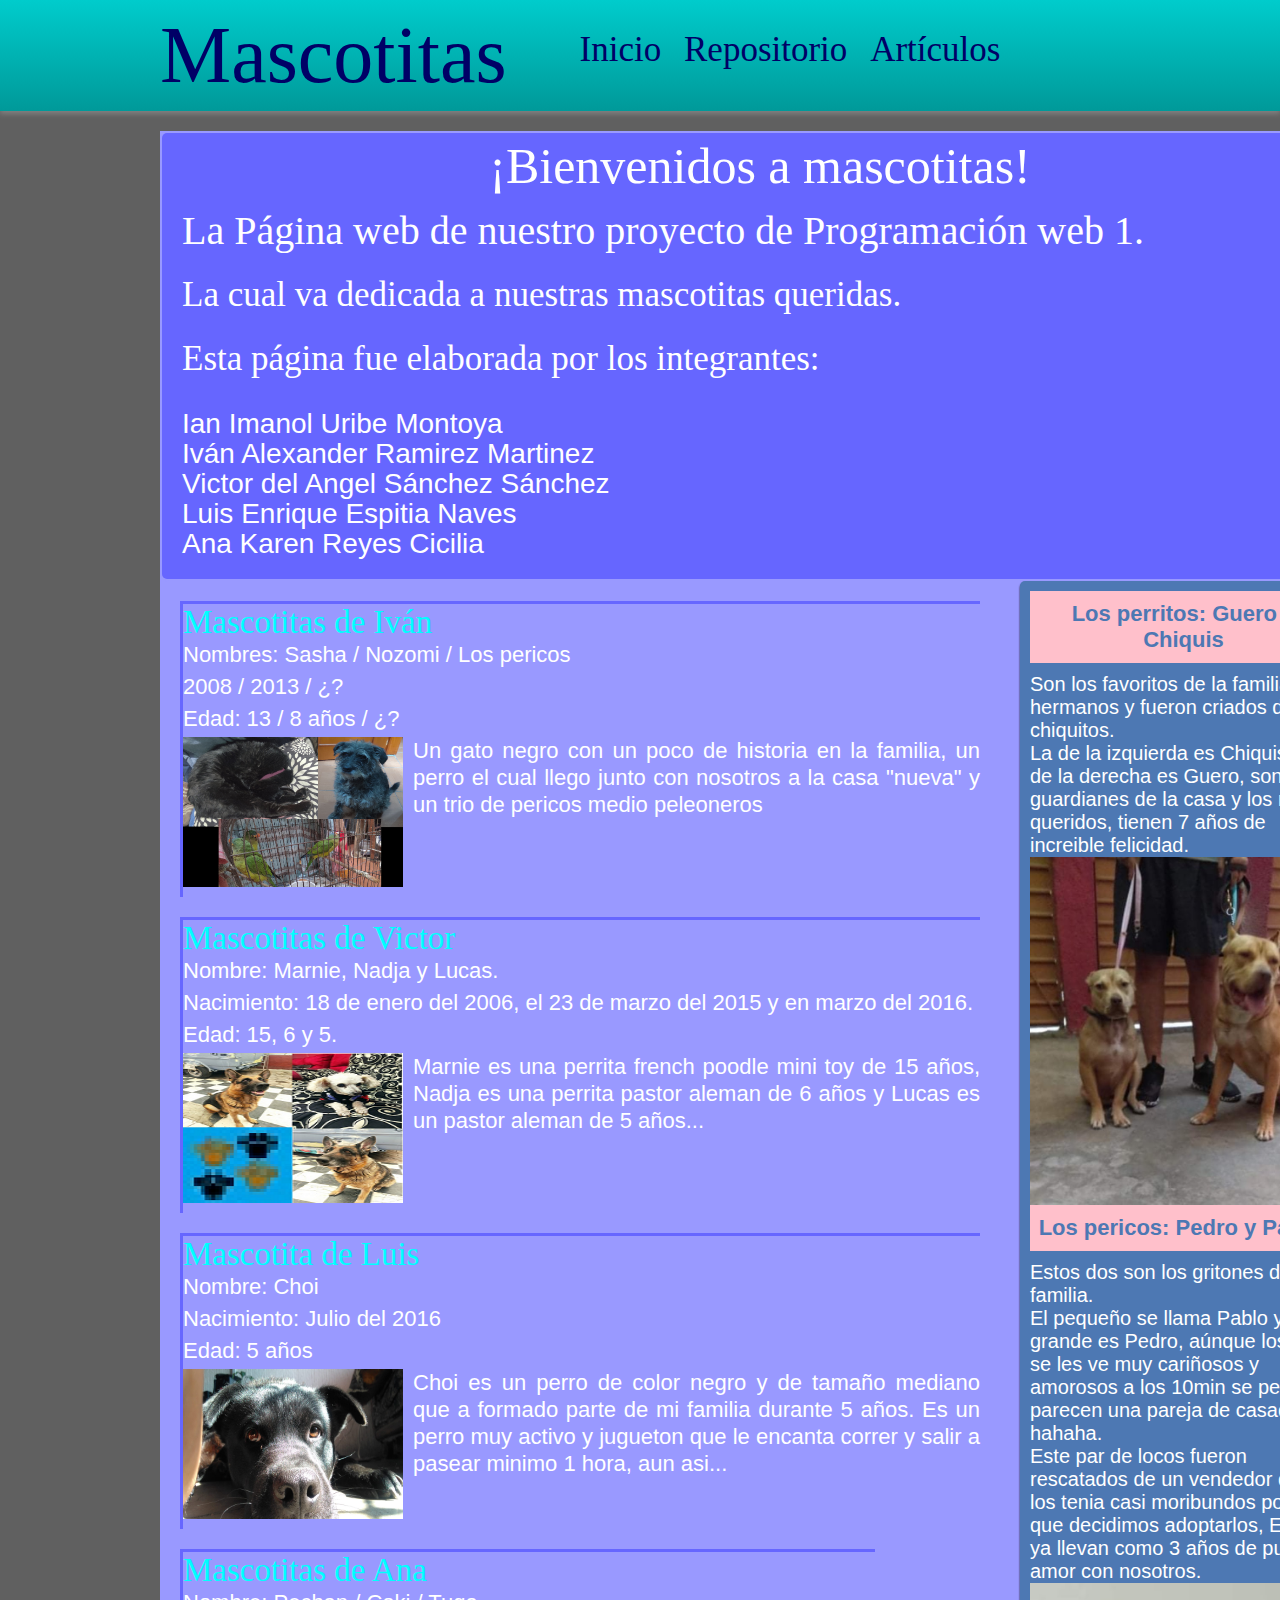
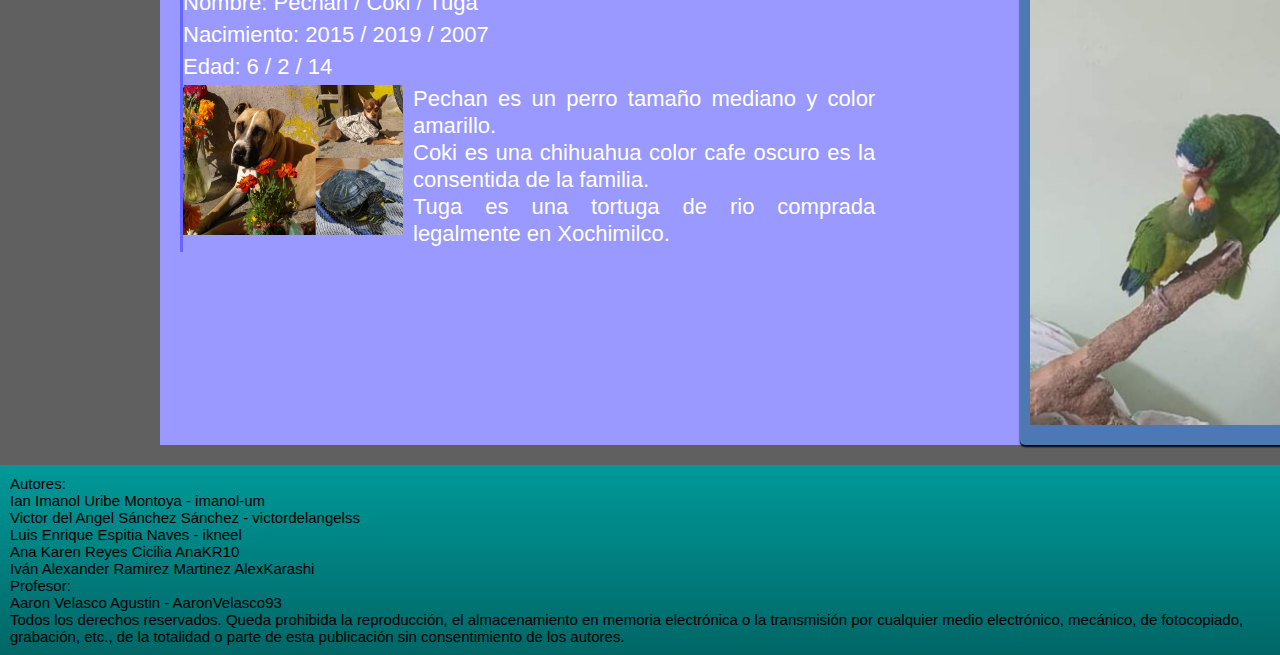
<file: index.html>
<!DOCTYPE html>
<html lang="en">

<head>
    <meta charset="UTF-8">
    <meta http-equiv="X-UA-Compatible" content="IE=edge">
    <meta name="viewport" content="width=device-width, initial-scale=1.0">
    <meta name="author" content="Ikneel">
    <link rel="stylesheet" href="css/estilos.css">
    <link rel="shortcut icon" href="media/icon/Guellita Rosa.jpg">
    <title>Mascotitas</title>
</head>

<body>
    <!-- Inicio de la seccion general -->

    <header>
        <div id="subheader">
            <div id="logotipo">
                <p><a href="index.html">Mascotitas</a></p>
            </div>
            <nav>
                <ul>
                    <li><a href="index.html">Inicio</a></li>
                    <li><a href="https://github.com/imanol-um/Proyecto_Programacion_Web_1">Repositorio</a></li>
                    <li><a href="index.html">Artículos</a></li>
                </ul>

            </nav>
        </div>
    </header>

    <!-- Fin de la seccion general -->

    <section id="wrap">
        <section id="main">
            <section id="bienvenidos">
                <article>
                    <h1>¡Bienvenidos a mascotitas!</h1>
                    <br>
                    <h2>La Página web de nuestro proyecto de Programación web 1.</h2>
                    <br>
                    <h3>La cual va dedicada a nuestras mascotitas queridas.</h3>
                    <br>
                    <h3>Esta página fue elaborada por los integrantes:</h3>
                    <br>
                    <p>
                    <ul>
                        <li>Ian Imanol Uribe Montoya</li>

                        <li>Iván Alexander Ramirez Martinez</li>

                        <li>Victor del Angel Sánchez Sánchez</li>

                        <li>Luis Enrique Espitia Naves</li>

                        <li>Ana Karen Reyes Cicilia</li>
                    </ul>
                    </p>
                </article>
            </section>

            <section id="contenido">
                <article>
                    <hgroup>
                        <a href="+cotas.html">
                            <h2 class="titulo">Mascotitas de Iván</h2>
                        </a>
                    </hgroup>
                    <p class="fecha">Nombres: Sasha / Nozomi / Los pericos</p>
                    <p class="fecha">2008 / 2013 / ¿?</p>
                    <p class="fecha">Edad: 13 / 8 años / ¿?</p>
                    <a href="+cotas.html"><img class="thumb" src="media/Imag/colage.png"
                            alt="gatu, perru, perricus"></a>
                    <p class="simple">Un gato negro con un poco de historia en la familia, un perro el cual llego junto
                        con nosotros a la casa "nueva"
                        y un trio de pericos medio peleoneros </p>

                </article>
                <article>
                    <hgroup>
                        <a href="mascotas.html">
                            <h2 class="titulo">Mascotitas de Victor</h2>
                        </a>
                    </hgroup>
                    <p class="fecha">Nombre: Marnie, Nadja y Lucas.</p>
                    <p class="fecha">Nacimiento: 18 de enero del 2006, el 23 de marzo del 2015 y en marzo del 2016.</p>
                    <p class="fecha">Edad: 15, 6 y 5.</p>
                    <a href=""><img class="thumb" src="media/Imag/mascotas de victor.png"
                            alt="descripcion de imagen"></a>
                    <p class="simple">Marnie es una perrita french poodle mini toy de 15 años, Nadja es una perrita
                        pastor aleman de 6 años y Lucas es un pastor aleman de 5 años...
                    </p>

                </article>
                <article>
                    <hgroup>
                        <a href="Choi.html">
                            <h2 class="titulo">Mascotita de Luis</h2>
                        </a>
                    </hgroup>
                    <p class="fecha">Nombre: Choi</p>
                    <p class="fecha">Nacimiento: Julio del 2016</p>
                    <p class="fecha">Edad: 5 años</p>
                    <a href="Choi.html"><img class="thumb" src="media/Imag/Choi2.jpg" alt="descripcion de imagen"></a>
                    <p class="simple">Choi es un perro de color negro y de tamaño mediano que a formado parte de mi
                        familia durante
                        5 años. Es un perro muy activo y jugueton que le encanta correr y salir a pasear minimo 1 hora,
                        aun asi...</p>

                </article>
                <article>
                    <hgroup>
                        <a href="MascorasAna.html">
                            <h2 class="titulo">Mascotitas de Ana</h2>
                        </a>
                    </hgroup>
                    <p class="fecha">Nombre: Pechan / Coki / Tuga</p>
                    <p class="fecha">Nacimiento: 2015 / 2019 / 2007 </p>
                    <p class="fecha">Edad: 6 / 2 / 14 </p>
                    <a href=""><img class="thumb" src="media/Imag/MascotasAna.jpeg" alt="Pechan, Coki y Tuga"></a>
                    <p class="simple">Pechan es un perro tamaño mediano y color amarillo.<br>
                        Coki es una chihuahua color cafe oscuro es la consentida de la familia.<br>
                        Tuga es una tortuga de rio comprada legalmente en Xochimilco.
                    </p>

                </article>

            </section>
            <aside>
                <section class="widget">
                    <h3>Los perritos: Guero y Chiquis</h3>
                    <p class="letra2">Son los favoritos de la familia, son hermanos y fueron criados desde chiquitos.
                        <br>
                        La de la izquierda es Chiquis y el de la derecha es Guero, son los guardianes de la casa y los mas
                        queridos,
                        tienen 7 años de increible felicidad.
                    </p>
    
                    <img src="media/Imag/Perros Ima.jpg" class="thumb" alt="Imagen de las mascotitas de Imanol">
                    <br>
                    <h3>Los pericos: Pedro y Pablo.</h3>
                    <p class="letra2">Estos dos son los gritones de la familia.
                        <br>
                        El pequeño se llama Pablo y el grande es Pedro, aúnque los dos se les ve muy cariñosos y amorosos
                        a los 10min se pelean, parecen una pareja de casados hahaha.
                        <br>
                        Este par de locos fueron rescatados de un vendedor que los tenia casi moribundos por lo que
                        decidimos adoptarlos,
                        Estos ya llevan como 3 años de puro amor con nosotros.
                    </p>
                    <img src="media/Imag/Pericos Ima1.jpg" class="thumb" alt="Imagen las mascotitas de Imanol">
    
                </section>
    
            </aside>


        </section>
    
    </section>


    <footer class="pie letra">
        <section id="redes-s">
            <h3 class="h3">Autores:</h3>
            <div class="Repositorio"> <a href="https://github.com/imanol-um">Ian Imanol Uribe Montoya - imanol-um</a></div>
            <div class="Repositorio"> <a href="https://github.com/victordelangelss">Victor del Angel Sánchez Sánchez - victordelangelss</a></div>
            <div class="Repositorio"> <a href="https://github.com/ikneel">Luis Enrique Espitia Naves - ikneel</a></div>
            <div class="Repositorio"> <a href="https://github.com/AnaKR10">Ana Karen Reyes Cicilia AnaKR10</a></div>
            <div class="Repositorio"> <a href="https://github.com/AlexKarashi">Iván Alexander Ramirez Martinez AlexKarashi</a></div>
        </section>
        <section id="profe">
            <h3 class="h3">Profesor:</h3>
            <div class="Repositorio"> <a href="https://github.com/AaronVelasco93">Aaron Velasco Agustin - AaronVelasco93</a></div>
        </section>

        <section id="derechos">
            <article>
                <hgroup>
                    <p>Todos los derechos reservados. Queda prohibida la reproducción,
                        el almacenamiento en memoria electrónica o la transmisión por cualquier medio electrónico,
                        mecánico, de fotocopiado, grabación, etc.,
                        de la totalidad o parte de esta publicación sin consentimiento de los autores.</p>
                </hgroup>
            </article>
        </section>
    </footer>

</body>

</html>
</file>
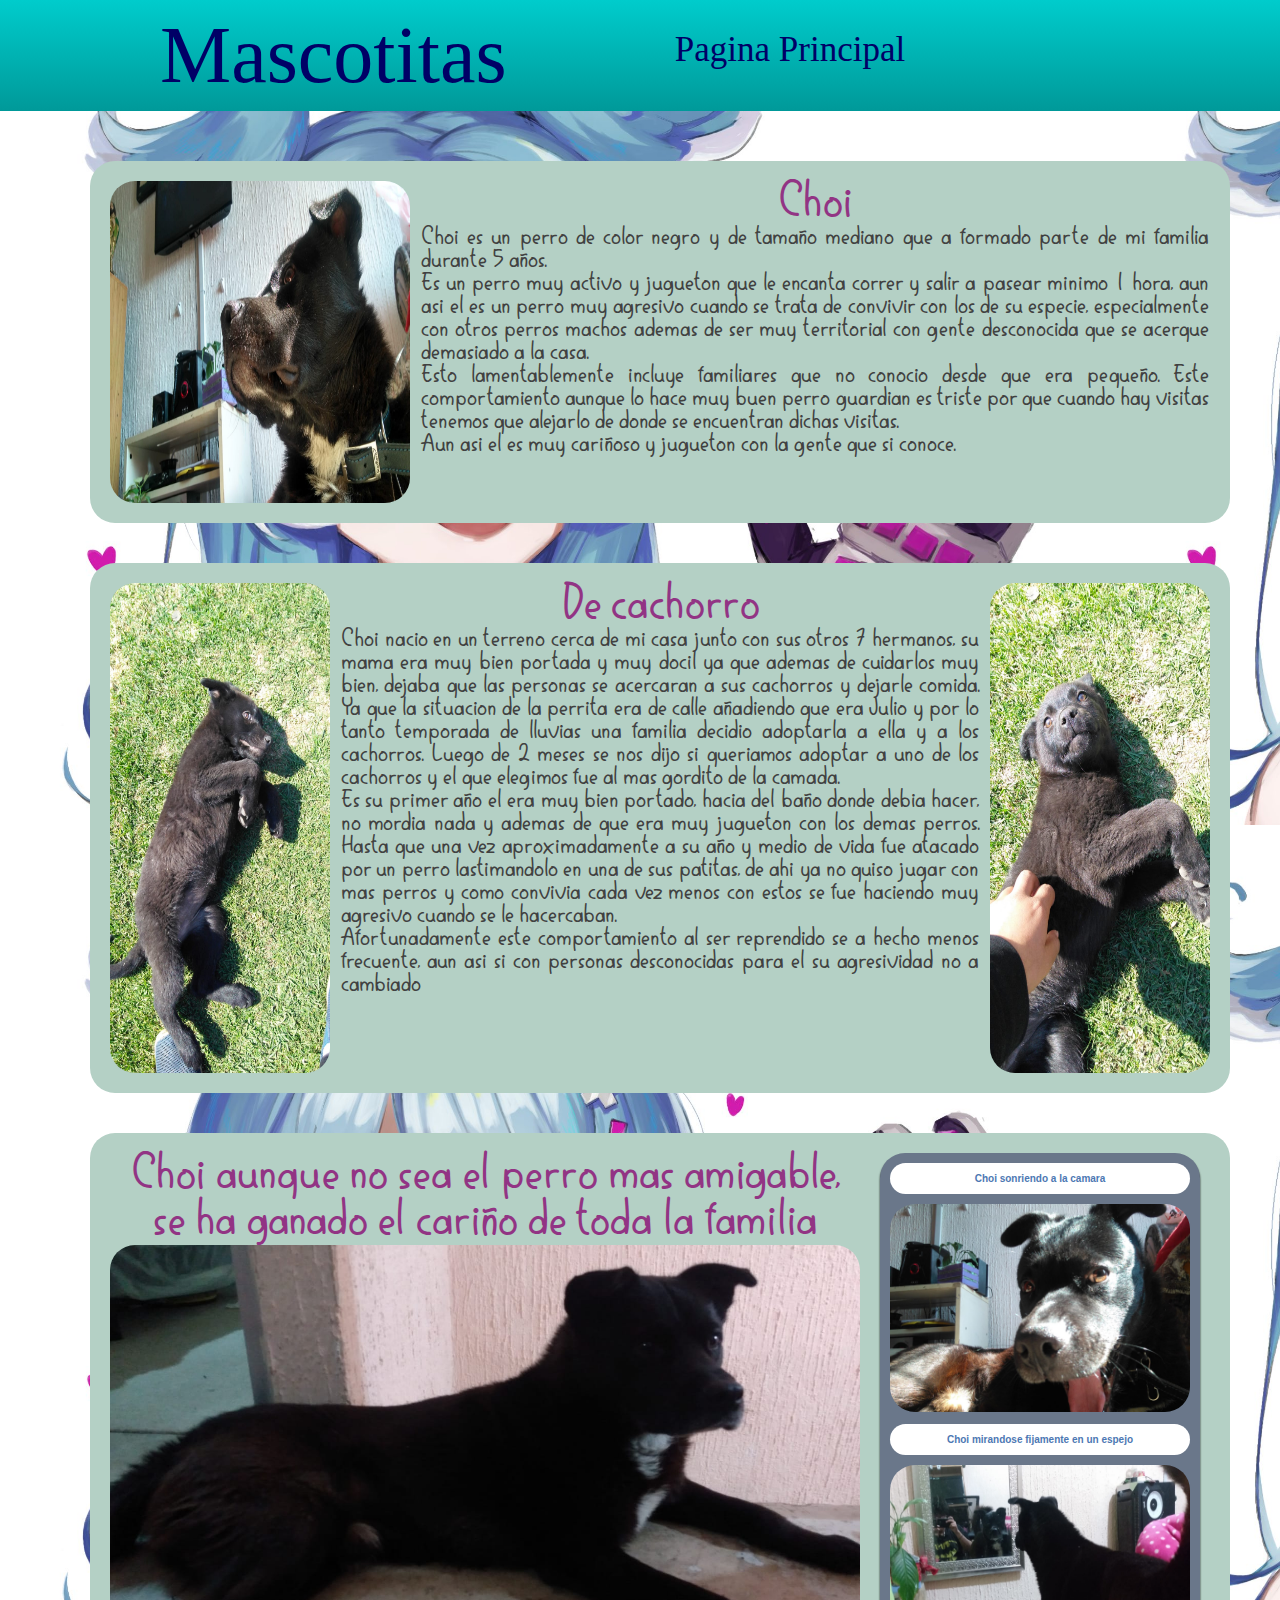
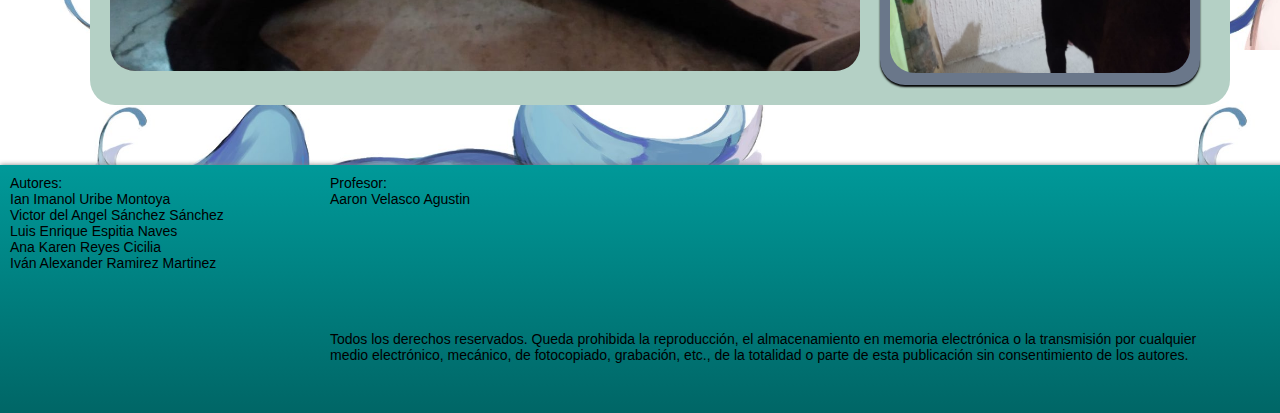
<file: Choi.html>
<!DOCTYPE html>
<html lang="en">
<head>
    <meta charset="UTF-8">
    <meta http-equiv="X-UA-Compatible" content="IE=edge">
    <meta name="viewport" content="width=device-width, initial-scale=1.0">
    <link rel="stylesheet" href="css/estiloschoi.css">
    <link rel="shortcut icon" href="media/Imag/choi7.png">
    <title>Choi</title> 
</head>
<body class="ib"> 
    <header>
        <div id="subheader">
            <div id="logotipo">
                <p><a href="index.html">Mascotitas</a></p>
            </div>
            <nav>
                <ul>
                    <li><a href="index.html">Pagina Principal</a></li>
                    
                </ul>

            </nav>
        </div>
    </header>

        <section id="sec1">
            <section id="sec2">
                <section class="sec3">
                    <article>
                        <hgroup>
                            <a href="media/Imag/Choi1.jpg"><img class="tamimg" src="media/Imag/Choi1.jpg" alt="Choi mirando a la nada"></a>
                            <h2 class="titulos">Choi</h2>
                            <div class="contenidos">
                                <p>Choi es un perro de color negro y de tamaño mediano que a formado parte de mi familia durante
                                    5 años.
                                </p>
                                <p>
                                    Es un perro muy activo y jugueton que le encanta correr y salir a pasear minimo 1 hora,
                                    aun asi el es un perro muy agresivo cuando se trata de convivir con los de su especie, especialmente con otros perros machos
                                    ademas de ser muy territorial con gente desconocida que se acerque demasiado a la casa. 
                                </p>
                                <p>Esto lamentablemente incluye familiares que no conocio desde que era pequeño. Este comportamiento aunque lo hace muy buen perro guardian es
                                    triste por que cuando hay visitas tenemos que alejarlo de donde se encuentran dichas visitas.
                                </p>
                                <p>Aun asi el es muy cariñoso y jugueton con la gente que si conoce.</p>
                            </div>
                        </hgroup>
                    </article>
                </section>
                <section class="sec3">
                    <article>
                        <hgroup>
                            <a href="media/Imag/Choi4.jpg"><img class="tamimg1" src="media/Imag/Choi4.jpg" alt="Choi cachorro"></a>
                            <a href="media/Imag/choi5.jpg"><img class="tamimg2" src="media/Imag/choi5.jpg" alt="Choi cachorro2"></a>
                            <h2 class="titulos"> De cachorro </h2>
                            <div class="contenidos">
                                <p>
                                    Choi nacio en un terreno cerca de mi casa junto con sus otros 7 hermanos, su mama era muy bien portada y muy docil ya que ademas de cuidarlos muy bien, dejaba que 
                                    las personas se acercaran a sus cachorros y dejarle comida. Ya que la situacion de la perrita era de calle añadiendo que era Julio y por lo tanto temporada de lluvias
                                    una familia decidio adoptarla a ella y a los cachorros. Luego de 2 meses se nos dijo si queriamos adoptar a uno de los cachorros y el que elegimos fue al mas gordito de la camada.   
                                </p>
                                <p>
                                    Es su primer año el era muy bien portado, hacia del baño donde debia hacer, no mordia nada y ademas de que era muy jugueton con los demas perros.
                                    Hasta que una vez aproximadamente a su año y medio de vida fue atacado por un perro lastimandolo en una de sus patitas, de ahi ya no quiso jugar con mas perros y como convivia cada vez menos
                                    con estos se fue haciendo muy agresivo cuando se le hacercaban.
                                </p>
                                <p>
                                    Afortunadamente este comportamiento al ser reprendido se a hecho menos frecuente, aun asi si con personas desconocidas para el su agresividad no a cambiado
                                </p>
                            </div>
                        </hgroup>
                    </article>
                </section>
                <section class="sec3">
                    <section class="sec4">
                        <p class="titulos">Choi aunque no sea el perro mas amigable, se ha ganado el cariño de toda la familia</p>
                        <a href="media/Imag/choi8.png"><img class="tamimg3 " src="media/Imag/choi8.png" alt="Choi de Pana"></a>
                    </section>
                    <aside>
                        <section class="widget">
                            <h3> Choi sonriendo a la camara</h3>
                            <a href="media/Imag/choi10.png"><img class="tamimg4" src="media/Imag/choi10.png" alt="Choi sonriendo"></a>
                        </section>
                        <section class="widget">
                            <h3> Choi mirandose fijamente en un espejo</h3>
                            <a href="media/Imag/choi9.png"><img class="tamimg4" src="media/Imag/choi9.png" alt="Choi alterado"></a>
                        </section>
                       
                    </aside>

                </section>
            </section>
        </section>
        <footer class="pie letra">
            <section id="redes-s">
                <h3 class="h3">Autores:</h3>
                <div class="Repositorio"> <a href="https://github.com/imanol-um">Ian Imanol Uribe Montoya</a></div>
                <div class="Repositorio"> <a href="https://github.com/victordelangelss">Victor del Angel Sánchez Sánchez</a></div>
                <div class="Repositorio"> <a href="https://github.com/ikneel">Luis Enrique Espitia Naves</a></div>
                <div class="Repositorio"> <a href="https://github.com/AnaKR10">Ana Karen Reyes Cicilia</a></div>
                <div class="Repositorio"> <a href="https://github.com/AlexKarashi">Iván Alexander Ramirez Martinez</a></div>
            </section>
            <section id="profe">
                <h3 class="h3">Profesor:</h3>
                <div class="Repositorio"> <a href="https://github.com/AaronVelasco93">Aaron Velasco Agustin</a></div>
            </section>
    
            <section id="derechos">
                <article>
                    <hgroup>
                        <p>Todos los derechos reservados. Queda prohibida la reproducción,
                            el almacenamiento en memoria electrónica o la transmisión por cualquier medio electrónico,
                            mecánico, de fotocopiado, grabación, etc.,
                            de la totalidad o parte de esta publicación sin consentimiento de los autores.</p>
                    </hgroup>
                </article>
            </section>
        </footer>


    
</body>
</html>
</file>
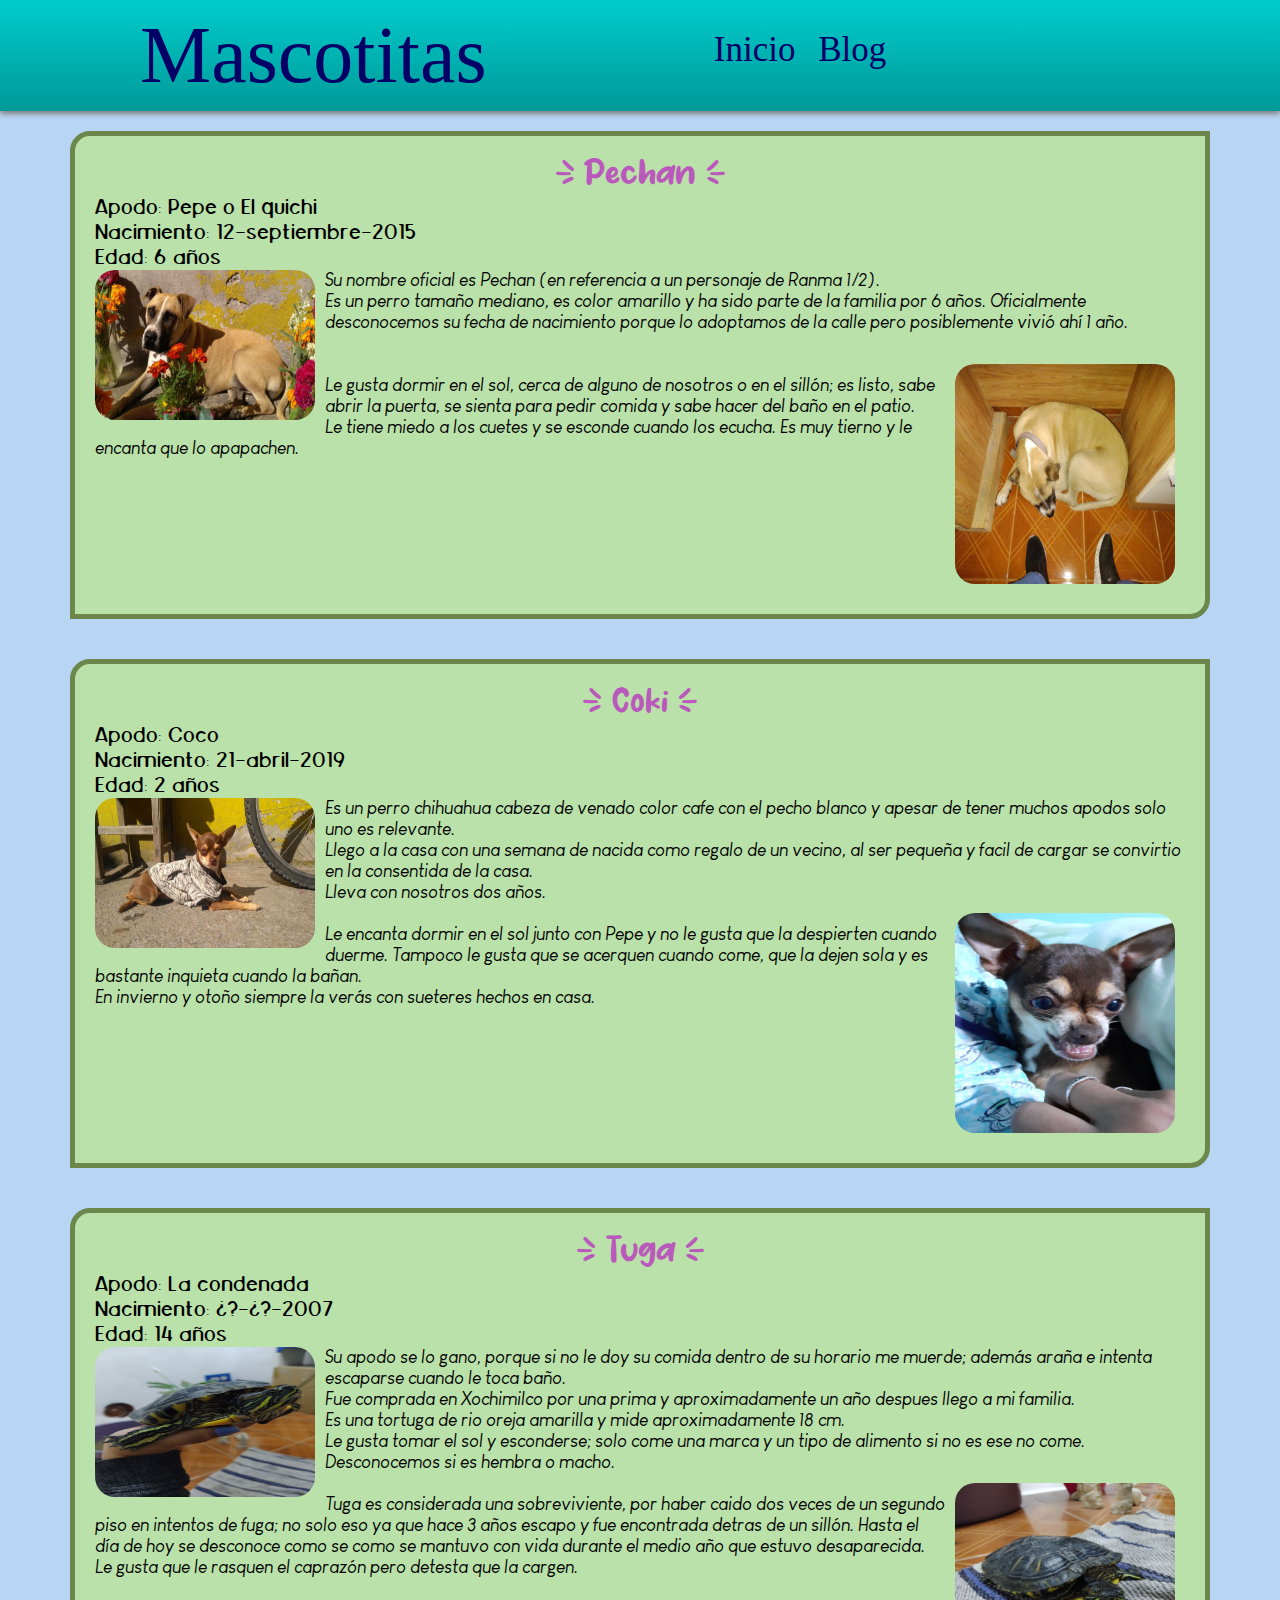
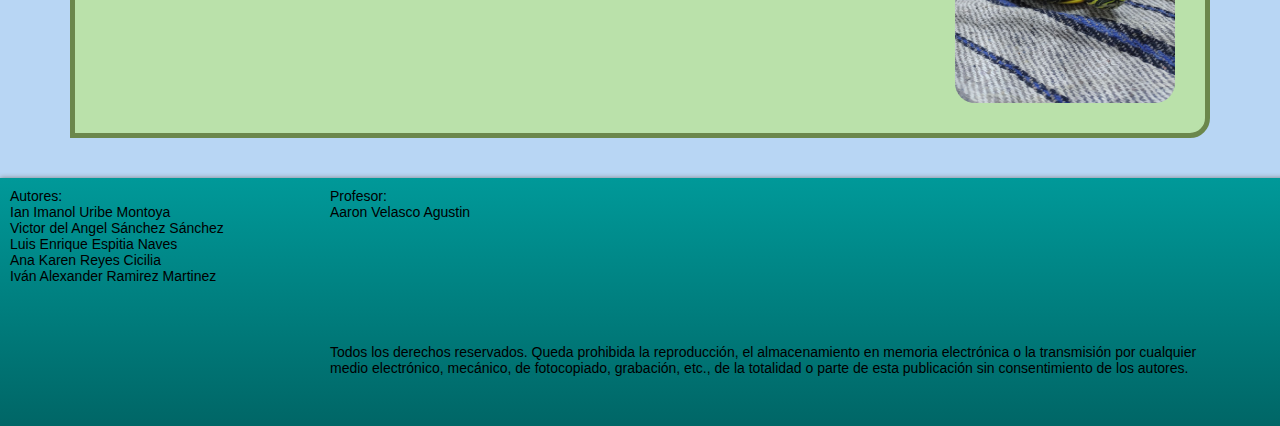
<file: MascorasAna.html>
<!DOCTYPE html>
<html lang="en">
<head>
    <meta charset="UTF-8">
    <meta http-equiv="X-UA-Compatible" content="IE=edge">
    <meta name="viewport" content="width=device-width, initial-scale=1.0">
    <link rel="stylesheet" href="css/Ana.css">
    <link rel="shortcut icon" href="media/icon/Guellita Rosa.jpg">
    <title>Pechan</title>
</head>
<body>
    <header>
        <div id="subheader">
            <div id="logotipo">
                <p><a href="index.html">Mascotitas</a></p>
            </div>
            <nav>
                <ul>
                    <li><a href="index.html">Inicio</a></li>
                    <li><a href="index.html">Blog</a></li>
                </ul>

            </nav>
        </div>
    </header>

    <section id="recuadro">
        <article>
            <hgroup>
                <h2 class="titulo"> < Pechan > </Pechan></h2></a>
            </hgroup>
            <p class="letra">Apodo: Pepe o El quichi </p> 
            <p class="letra">Nacimiento: 12-septiembre-2015 </p>
            <p class="letra">Edad: 6 años</p>
            <a href=""><img class="thumb" src="media/Imag/Pepe1.jpeg" ></a> 
            <p class="letra2">Su nombre oficial es Pechan (en referencia a un personaje de Ranma 1/2). <br>
                Es un perro tamaño mediano, es color amarillo y ha sido parte de la 
                familia por 6 años. Oficialmente desconocemos su fecha de nacimiento porque lo 
                adoptamos de la calle pero posiblemente vivió ahí 1 año. <br>
                <br>
                <img class="thumb2" src="media/Imag/Pepe3.jpeg"> 
                <br>
                Le gusta dormir en el sol, cerca de alguno de nosotros o en el sillón; es listo, sabe abrir
                la puerta, se sienta para pedir comida y sabe hacer del baño en el patio. <br> Le tiene miedo a los
                cuetes y se esconde cuando los ecucha. Es muy tierno y le encanta que lo apapachen. <br>

            </p>

        </article>

        <article>
            <hgroup>
                <h2 class="titulo"> < Coki >  </h2></a>
            </hgroup>
            <p class="letra">Apodo: Coco </p> 
            <p class="letra">Nacimiento: 21-abril-2019 </p>
            <p class="letra">Edad: 2 años</p>
            <a href=""><img class="thumb" src="media/Imag/coki1.jpeg" ></a> 
            <p class="letra2">Es un perro chihuahua cabeza de venado color cafe con el pecho blanco 
                y apesar de tener muchos apodos solo uno es relevante. <br>
                Llego a la casa con una semana de nacida como regalo de un vecino, al ser pequeña 
                y facil de cargar se convirtio en la consentida de la casa. <br>
                Lleva con nosotros dos años. 
                <br>
                <img class="thumb2" src="media/Imag/coki2.jpeg" >
                <br>
                Le encanta dormir en el sol junto con Pepe y no le gusta que la despierten cuando duerme.
                Tampoco le gusta que se acerquen cuando come, que la dejen sola y es bastante inquieta 
                cuando la bañan. <br>
                En invierno y otoño siempre la verás con sueteres hechos en casa. <br>
                <br>
                
            </p>
            

        </article>

        <article>
            <hgroup>
                <h2 class="titulo"> < Tuga > </Tuga></h2></a>
            </hgroup>
            <p class="letra">Apodo: La condenada </p> 
            <p class="letra">Nacimiento: ¿?-¿?-2007 </p>
            <p class="letra">Edad: 14 años</p>
            <a href=""><img class="thumb" src="media/Imag/Tuga1.jpeg" ></a> 
            <p class="letra2">Su apodo se lo gano, porque si no le doy su comida dentro de su horario me 
                muerde; además araña e intenta escaparse cuando le toca baño. <br>
                Fue comprada en Xochimilco por una prima y aproximadamente un año despues llego a mi familia. <br>
                Es una tortuga de rio oreja amarilla y mide aproximadamente 18 cm. <br>
                Le gusta tomar el sol y esconderse; solo come una marca y un 
                tipo de alimento si no es ese no come. Desconocemos si es hembra o macho.
                <br>
                <img class="thumb2" src="media/Imag/Tuga2.jpeg" >
                <br>
                Tuga es considerada una sobreviviente, por haber caido dos veces de un segundo piso
                en intentos de fuga; no solo eso ya que hace 3 años escapo y fue encontrada 
                detras de un sillón. Hasta el día de hoy se desconoce como se como se mantuvo con vida
                durante el medio año que estuvo desaparecida. <br>
                Le gusta que le rasquen el caprazón pero detesta que la cargen.

            </p>
        </article>
    </section>

    <footer class="pie letra">
        <section id="redes-s">
            <h3 class="h3">Autores:</h3>
            <div class="Repositorio"> <a href="https://github.com/imanol-um">Ian Imanol Uribe Montoya</a></div>
            <div class="Repositorio"> <a href="https://github.com/victordelangelss">Victor del Angel Sánchez Sánchez</a></div>
            <div class="Repositorio"> <a href="https://github.com/ikneel">Luis Enrique Espitia Naves</a></div>
            <div class="Repositorio"> <a href="https://github.com/AnaKR10">Ana Karen Reyes Cicilia</a></div>
            <div class="Repositorio"> <a href="https://github.com/AlexKarashi">Iván Alexander Ramirez Martinez</a></div>
        </section>
        <section id="profe">
            <h3 class="h3">Profesor:</h3>
            <div class="Repositorio"> <a href="https://github.com/AaronVelasco93">Aaron Velasco Agustin</a></div>
        </section>

        <section id="derechos">
            <article>
                <hgroup>
                    <p>Todos los derechos reservados. Queda prohibida la reproducción,
                        el almacenamiento en memoria electrónica o la transmisión por cualquier medio electrónico,
                        mecánico, de fotocopiado, grabación, etc.,
                        de la totalidad o parte de esta publicación sin consentimiento de los autores.</p>
                </hgroup>
            </article>
        </section>
    </footer>

</body>
</html>
</file>
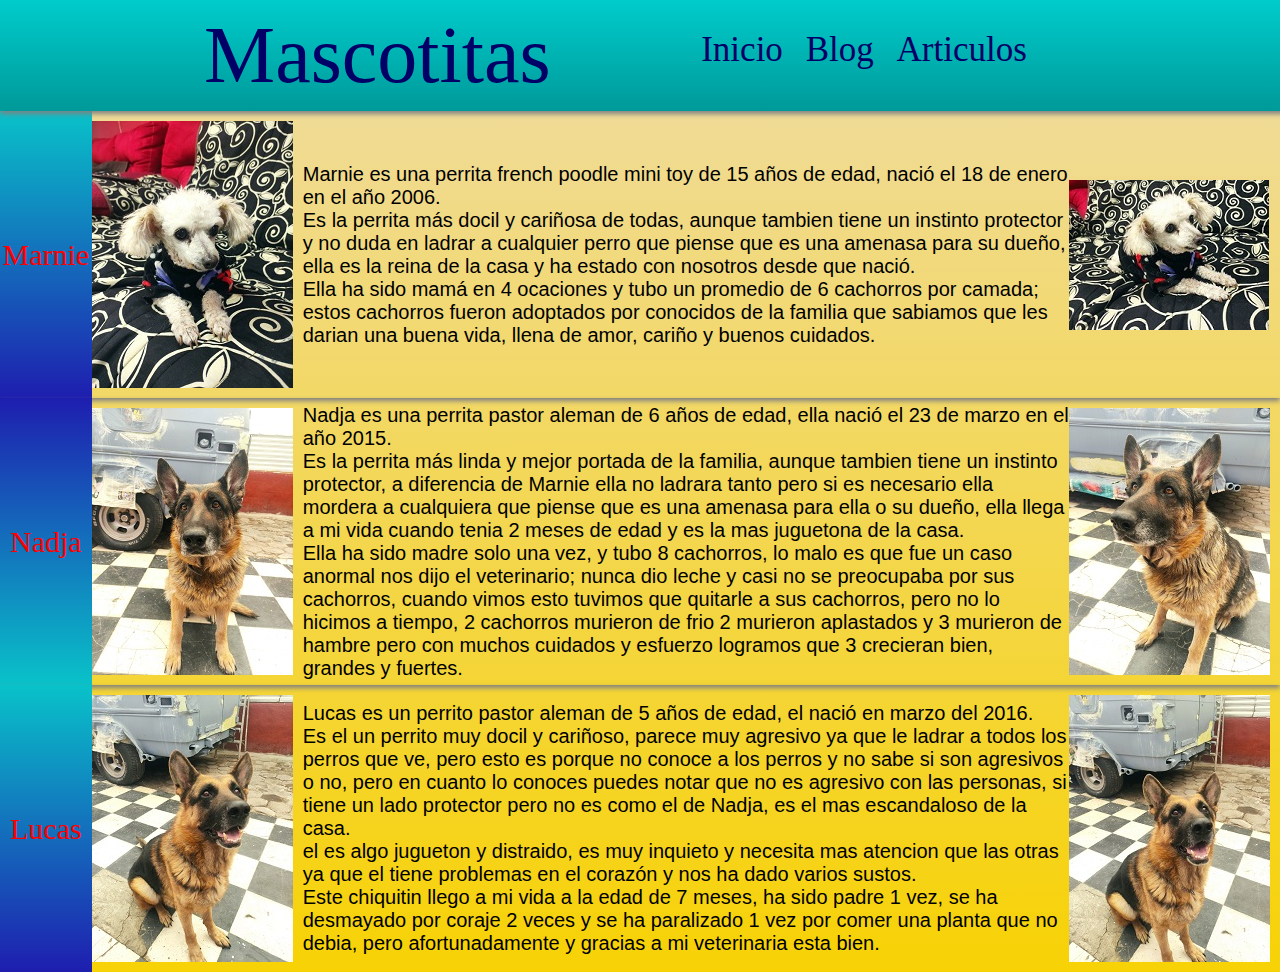
<file: mascotas.html>
<!DOCTYPE html>
<html lang="en">

<head>
    <meta charset="UTF-8">
    <meta http-equiv="X-UA-Compatible" content="IE=edge">
    <meta name="viewport" content="width=device-width, initial-scale=1.0">
    <link rel="shortcut icon" href="media/icon/huellitas.jpg">
    <link rel="stylesheet" type="text/css" href="css/vic.css">
    <title>Las Mascotas de Victor</title>
</head>

<body class="body">
    <header>
        <div id="subheader">
            <div id="logotipo">
                <p><a href="index.html">Mascotitas</a></p>
            </div>
            <nav>
                <ul>
                    <li><a href="index.html">Inicio</a></li>
                    <li><a href="index.html">Blog</a></li>
                    <li><a href="index.html">Articulos</a></li>
                </ul>

            </nav>
        </div>
    </header>
    <table align="center" class="tabla">
        <tr class="tr">
            <section>
                <section>
                    <article>
                        <th class="h2">
                            <hgroup>
                                <h2> &nbsp; Marnie &nbsp; </h2>
                            </hgroup>
                        </th>

                        <td>
                            <img class="thumb" src="media/Imag/marniefrente.jpeg" alt="fotografia de marnie">
                        </td>
                        <td>
                            <p class="tamañoLetra">Marnie es una perrita french poodle mini toy de 15
                                años de edad, nació el 18 de enero en el año 2006.
                            </p>
                            <p class="tamañoLetra">Es la perrita más docil y cariñosa de todas, aunque tambien tiene un
                                instinto
                                protector y no duda en ladrar a cualquier perro que piense que es una amenasa para su
                                dueño,
                                ella es la reina de la casa y ha estado con nosotros desde que nació.</p>
                            <p class="tamañoLetra">Ella ha sido mamá en 4 ocaciones y tubo un promedio de 6 cachorros
                                por camada;
                                estos cachorros fueron adoptados por conocidos de la familia que sabiamos que les darian
                                una buena vida, llena de amor, cariño y buenos cuidados.
                            </p>
                        </td>
                        <td>
                            <img class="thumb" src="media/Imag/marnieperfil.jpeg" alt="fotografia de marnie">
                        </td>
                    </article>
                </section>
            </section>
        </tr>
        <tr class="tr">
            <section>
                <section>
                    <article>
                        <th class="h21">
                            <hgroup>
                                <h2>Nadja</h2>
                            </hgroup>
                        </th>

                        <td>
                            <img class="thumb" src="media/Imag/nadjafrente.jpeg" alt="fotografia de nadja">
                        </td>
                        <td>
                            <p class="tamañoLetra">Nadja es una perrita pastor aleman de 6
                                años de edad, ella nació el 23 de marzo en el año 2015.
                            </p>
                            <p class="tamañoLetra">Es la perrita más linda y mejor portada de la familia,
                                aunque tambien tiene un instinto protector, a diferencia de Marnie ella no ladrara tanto
                                pero si es necesario ella mordera a cualquiera que piense que es una amenasa para ella o
                                su
                                dueño,
                                ella llega a mi vida cuando tenia 2 meses de edad y es la mas juguetona de la casa.</p>
                            <p class="tamañoLetra">Ella ha sido madre solo una vez, y tubo 8 cachorros, lo malo es que
                                fue un caso anormal nos dijo el veterinario; nunca dio leche y casi no se preocupaba
                                por sus cachorros, cuando vimos esto tuvimos que quitarle a sus cachorros, pero
                                no lo hicimos a tiempo, 2 cachorros murieron de frio 2 murieron aplastados y 3 murieron
                                de hambre
                                pero con muchos cuidados y esfuerzo logramos que 3 crecieran bien, grandes y fuertes.
                            </p>
                        </td>
                        <td>
                            <img class="thumb" src="media/Imag/nadjadelado.jpeg" alt="fotografia de nadja">
                        </td>
                    </article>
                </section>
            </section>
        </tr>
        <tr class="tr">
            <section>
                <section>
                    <article>
                        <th class="h2">
                            <hgroup>
                                <h2>Lucas</h2>
                            </hgroup>
                        </th>

                        <td>
                            <img class="thumb" src="media/Imag/lucas.jpeg" alt="fotografia de lucas">
                        </td>
                        <td>
                            <p class="tamañoLetra">Lucas es un perrito pastor aleman de 5
                                años de edad, el nació en marzo del 2016.
                            </p>
                            <p class="tamañoLetra">Es el un perrito muy docil y cariñoso, parece muy agresivo ya que le
                                ladrar
                                a todos los perros que ve, pero esto es porque no conoce a los perros y no sabe si son
                                agresivos
                                o no, pero en cuanto lo conoces puedes notar que no es agresivo con las personas, si
                                tiene un lado
                                protector pero no es como el de Nadja, es el mas escandaloso de la casa.
                                <br>
                                el es algo jugueton y distraido, es muy inquieto y necesita mas atencion que las otras
                                ya que el
                                tiene problemas en el corazón y nos ha dado varios sustos.
                            </p>
                            <p class="tamañoLetra"> Este chiquitin llego a mi vida a la edad de 7 meses, ha sido padre 1
                                vez,
                                se ha desmayado por coraje 2 veces y se ha paralizado 1 vez por comer una planta que no
                                debia,
                                pero afortunadamente y gracias a mi veterinaria esta bien.
                            </p>
                        </td>
                        <td>
                            <img class="thumb" src="media/Imag/lucas2.jpeg" alt="fotografia de lucas">
                        </td>
                    </article>
                </section>
            </section>
        </tr>
    </table>
</body>

</html>
</file>
<file: css/estilos.css>
@import url('reset.css');
@import url('fuentes.css');
/*Los estilos generales*/

body{
    background: #606060;
    font-family:fantasy, inherit, sans-serif;
        
}

#wrap{
    width: 1200px;
    margin-top: 125px;
    margin-left: 160px;
    margin-right: 80px;
    padding-bottom: 1000px;
    clear: both;
    
}

/* Seccion general -----------------------------------------------------------*/

a{   text-decoration: none;
    color:black;
}

a:hover{
    text-decoration: underline;
}

header{
    width: 100%;
    float: left;
    @font-face
    font-family: Satan;
    background: #00CCCC; /* Old browsers */
    background: -moz-linear-gradient(top, #00CCCC 0%, #009999  100%); /* FF3.6-15 */
    background: -webkit-linear-gradient(top, #00CCCC 0%,#009999 100%); /* Chrome10-25,Safari5.1-6 */
    background: linear-gradient(to bottom, #00CCCC 0%,#009999  100%); /* W3C, IE10+, FF16+, Chrome26+, Opera12+, Safari7+ */
    filter: progid:DXImageTransform.Microsoft.gradient( startColorstr='#00CCCC', endColorstr='#009999 ',GradientType=0 ); /* IE6-9 */
        box-shadow: 0px 3px 5px #808080;
}

#subheader{
    width: 960px;
    margin: auto;
    
}

#logotipo{
    
    float: left;
    width: 300px;
    padding: 10px 0px;
    
}

#logotipo a{
    font-family:Satan;
    font-size: 80px;
    color: #000066;
    
}

#logotipo a:hover{text-decoration: none;}


/*--Menu--*/

header #subheader nav{
    float: left;
    width: 660px;
    padding: 30px 0px;
    text-align: center;
    
}

header #subheader nav ul li{
    display: inline;/*elemtos mostrados en linea*/
    font-family: Satan;
     
    
}

header #subheader nav ul li a {
    color: #000066;
    font-size:35px;
    padding: 10px;
    border-radius:2px;
    
}

header #subheader nav ul li a:hover{
    color:#006666;
    background: #FF99CC;
    text-decoration: none;
}

/*Fin de Seccion general----------------------------------------------------------------------*/


#main{
    background: #9999FF;
    width: 100%;
    margin: 20px 0px 0px 0px;
    float: left;
}

/*slideshow*/

#slideshow{
    width: 1200px;
    height: 260px;
    float: left;
    background: #000;   
    border: solid 20px white;
    margin-bottom: 10px;
    
}


#bienvenidos{
    width: 1156px;
    float: left;
    padding: 20px;
    
        background: #6666FF; /* Old browsers */
        background: -moz-linear-gradient(top, #6666FF 0%, #6666FF 100%, #6666FF 100%, #6666FF 100%); /* FF3.6-15 */
        background: -webkit-linear-gradient(top, #6666FF 0%,#6666FF 100%,#6666FF 100%,#6666FF 100%); /* Chrome10-25,Safari5.1-6 */
        background: linear-gradient(to bottom, #6666FF 0%,#6666FF 100%,#6666FF 100%,#6666FF 100%); /* W3C, IE10+, FF16+, Chrome26+, Opera12+, Safari7+ */
        filter: progid:DXImageTransform.Microsoft.gradient( startColorstr='#6666FF', endColorstr='#6666FF',GradientType=0 ); /* IE6-9 */
    
        margin: 2px 2px 2px 2px;
        border-radius: 5px;
        box-shadow: 1px 1px 1px 1px #9999FF;/*Sombra*/
     
}

#bienvenidos article h1{
    font-family: Cambria, Cochin, Georgia, Times, 'Times New Roman', serif;
    color:white;
    font-size: 50px;
    margin-bottom: 10px;
    text-align: center;
    }

#bienvenidos article h2{
    font-family: Cambria, Cochin, Georgia, Times, 'Times New Roman', serif;
    color:white;
    font-size: 40px;
    margin-bottom: 10px;
    }
    
#bienvenidos article h3{
    font-family: Cambria, Cochin, Georgia, Times, 'Times New Roman', serif;
    color:white;
    font-size: 35px;
    margin-bottom: 10px;
    }

#bienvenidos article {
    color:white;
    line-height: 27px;
}

#bienvenidos li {
    color:white;
    font-size: 28px;
    line-height: 30px;
}

/*Articulos-*/

#contenido{
    width: 800px;
    float: left;
    padding: 20px;   
}

#contenido article{
    float: left;
    margin-bottom: 20px;
    border-top: #6666FF outset;
    border-left: #6666FF outset;
}

#contenido article .titulo{
    font-size: 33px;
    font-family: planeas;
    color:#00FFFF;
}

#contenido article hgroup a{text-decoration: none;}


#contenido article .fecha{
    
    font-size: 22px;
    color:#FFFFFF;
    margin-bottom: 5px;
}

#contenido article .simple{
    
    font-size: 22px;
    color:#FFFFFF;
    margin-bottom: 5px;
}

.thumb{ /*imagen formato*/
    width: 220px; /*largo*/
    height: 150px;/*ancho*/
    float: left;/*elementos a la izquierda*/
    margin: 0px 10px 10px 0px;
    
}

#contenido article p{
    color: #FFFFFF;
    font-size:14px;
    text-align: justify;
    line-height: 27px;/*espaciando entre cada linea*/
}
#contenido article .letrac{
    color: #00CCCC;
    font-size: 14px;
}



/*Sidebar*/
aside {
    width: 305px;
    float: left;
    margin-left: 20px;
    background: #4d78b3;
    padding: 10px 10px 0px 10px;/* arriva-px  derecha-px abajo-px izquierda-px*/   
    border-radius: 5px;/*borde poniendo radios*/
    box-shadow: 0px 2px 2px #000; /* derecha-px abajo-px izquierda-px #color */
    
}

aside .widget{
    
    margin-bottom: 10px;
    float: left;
}

aside .widget>h3{
    background: pink;
    color: #4d78b3;
    width: 307px;
    padding: 10px 0px;
    text-align: center;
    font-weight: bold;
    margin-bottom: 10px;
    font-size: 22px;
    
}


aside .widget{
    color: white;
}

aside .widget ul li{
    margin-bottom: 5px;
    font-size: 20px;
}


aside .widget img{
    width: 100%;
    height: 100%;
}

.letra2{
    font-size: 20px;

}




/*Pie de pagina*/

.pie{
    padding: 10px 10px 10px 10px;
    width: 100%;
    float: left;
    @font-face
    font-family: Satan;
    background: #009999; /* Old browsers */
    background: -moz-linear-gradient(top, #009999 0%, #006666  100%); /* FF3.6-15 */
    background: -webkit-linear-gradient(top, #009999 0%,#006666  6FF 100%); /* Chrome10-25,Safari5.1-6 */
    background: linear-gradient(to bottom, #009999 0%,#006666  100%); /* W3C, IE10+, FF16+, Chrome26+, Opera12+, Safari7+ */
    filter: progid:DXImageTransform.Microsoft.gradient( startColorstr='#009999', endColorstr='#006666 ',GradientType=0 ); /* IE6-9 */
        box-shadow: 0px 5px 5px 0px #808080;

    font-family:fantasy, inherit, sans-serif;
    margin-top: 20px;
}

.letra{
    font-size: 15px;

}
</file>
<file: css/estiloschoi.css>
@import url('reset.css');
@import url('fuentes.css');
/*Los estilos generales*/

body{
    background-color: #2d2d2d;
}

a{   text-decoration: none;
    color:black;
}

a:hover{
    text-decoration: underline;
}

#sec1{
    width: 1100px;
    margin: auto;
    clear: both;
    
}
/*Header*/
header{
    width: 100%;
    float: left;
    @font-face
    font-family: Satan;
    background: #00CCCC; /* Old browsers */
    background: -moz-linear-gradient(top, #00CCCC 0%, #009999 100%); /* FF3.6-15 */
    background: -webkit-linear-gradient(top, #00CCCC 0%,#009999 100%); /* Chrome10-25,Safari5.1-6 */
    background: linear-gradient(to bottom, #00CCCC 0%,#009999 100%); /* W3C, IE10+, FF16+, Chrome26+, Opera12+, Safari7+ */
    filter: progid:DXImageTransform.Microsoft.gradient( startColorstr='#00CCCC', endColorstr='#009999',GradientType=0 ); /* IE6-9 */
      
}

#subheader{
    width: 960px;
    margin: auto;
    
}

#logotipo{
    
    float: left;
    width: 300px;
    padding: 10px 0px;
    
}

#logotipo a{
    font-family:Satan;
    font-size: 80px;
    color: #000066;
    
}

#logotipo a:hover{text-decoration: none;}



/*--Menu --*/

header #subheader nav{
    float: left;
    width: 660px;
    padding: 30px 0px;
    text-align: center;
    
}

header #subheader nav ul li{
    display: inline;/*elemtos mostrados en linea*/
    font-family: Satan;
     
    
}

header #subheader nav ul li a {
    color: #000066;
    font-size:35px;
    padding: 10px;
    border-radius:2px;
    
}

header #subheader nav ul li a:hover{
    color:#006666;
    background: #FF99CC;
    text-decoration: none;
}

.ib{
    height: auto;
    background-image: url(../media/Imag/cl.jpg);
    background-size: 1100px;
  
}

#sec2{
    width: 100%;
    margin: 50px 0px 0px 0px;
    float:left
    
}
.sec3{
    width: 100%;
    float:left;
    padding: 20px;
    background-color: #b4d0c5;
    border-radius: 25px;
    margin-bottom: 40px;
    
    

}
.tamimg{
    width: 300px;
    height: 322px;
    float: left;
    margin: 0px 10px 0px 0px;
    border-radius: 25px;
}
.tamimg1{
    width: 220px;
    height: 490px;
    float: left;
    margin: 0px 10px 0px 0px;
    border-radius: 25px;
}
.tamimg2{
    width: 220px;
    height: 490px;
    float:right;
    margin: 0px 0px 0px 10px;
    border-radius: 25px;
}
.titulos{
    font-size: 40px;
    text-align: center;
    font-family: Tomodachy;
    color: #923484;

}
.contenidos{
    font-size: 20px;
    text-align: justify;
    font-family: Tomodachy;
    color: rgb(65, 65, 65);

}
.sec4{
    width: 750px;
    float: left;
    margin: 0%;
    padding: 0%;
}

aside{
    width: 300px;
    float:left;
    margin-left: 20px;
    background: #6a778a;
    padding: 10px 10px 0px 10px;/* arriva-px  derecha-px abajo-px izquierda-px*/   
    border-radius: 25px;/*borde poniendo radios*/
    box-shadow: 0px 2px 2px #000; /* derecha-px abajo-px izquierda-px #color */
    
}

aside .widget{ 
    margin-bottom: 10px;
    float: left;
}

aside .widget>h3{
    background: white;
    color: #4d78b3;
    width: 300px;
    padding: 10px 0px;
    text-align: center;
    font-weight: bold;
    margin-bottom: 10px; 
    border-radius: 25px; 
}

aside .widget{
    color: white;
}

.tamimg3{
    width: 100%;
    height: 426px;
    border-radius: 25px;
}
.tamimg4{
    width: 300px;
    height: 208px;
    border-radius: 25px;
}

.pie{
    padding: auto;
    width: 100%;
    float: left;
    @font-face
    font-family: Satan;
    background: #009999; /* Old browsers */
    background: -moz-linear-gradient(top, #009999 0%, #006666  100%); /* FF3.6-15 */
    background: -webkit-linear-gradient(top, #009999 0%,#006666  100%); /* Chrome10-25,Safari5.1-6 */
    background: linear-gradient(to bottom, #009999 0%,#006666  100%); /* W3C, IE10+, FF16+, Chrome26+, Opera12+, Safari7+ */
    filter: progid:DXImageTransform.Microsoft.gradient( startColorstr='#009999', endColorstr='#006666 ',GradientType=0 ); /* IE6-9 */
        box-shadow: 5px 5px 5px 5px #808080;

    font-family:fantasy, inherit, sans-serif;
    margin-top: 20px;
}

.letra{
    font-size: 14px;
    padding-left: auto;

}

#redes-s{  
    float: left;
    width: 300px;
    padding: 10px 10px;
    
}

#derechos{
    float: right;
    width: 900px;
    padding: 50px;
    
}
#profe{
    float: left;
    width: auto;
    padding: 10px;
    
}

.h3{
    font-size: 18x;  
}
</file>
<file: css/Ana.css>
@import url('reset.css');
@import url('fuentes.css');
/* -------- Los estilos generales -------- */
/*Header*/
a{   text-decoration: none;
    color:black;
}

a:hover{
    text-decoration: underline;
}

header{
    width: 100%;
    float: left;
    @font-face
    font-family: Satan;
    background: #00CCCC; /* Old browsers */
    background: -moz-linear-gradient(top, #00CCCC 0%, #009999 100%); /* FF3.6-15 */
    background: -webkit-linear-gradient(top, #00CCCC 0%,#009999 100%); /* Chrome10-25,Safari5.1-6 */
    background: linear-gradient(to bottom, #00CCCC 0%,#009999 100%); /* W3C, IE10+, FF16+, Chrome26+, Opera12+, Safari7+ */
    filter: progid:DXImageTransform.Microsoft.gradient( startColorstr='#00CCCC', endColorstr='#009999',GradientType=0 ); /* IE6-9 */
        box-shadow: 0px 3px 5px #808080;
}

#subheader{
    width: 1000px;
    margin: auto;
    
}

#logotipo{
    
    float: left;
    width: 330px;
    padding: 10px 0px;
    
}

#logotipo a{
    font-family:Satan;
    font-size: 80px;
    color: #000066;
    
}

#logotipo a:hover{text-decoration: none;}

header #subheader nav{
    float: left;
    width: 660px;
    padding: 30px 0px;
    text-align: center;
    
}

header #subheader nav ul li{
    display: inline;
    font-family: Satan;
     
    
}

header #subheader nav ul li a {
    color: #000066;
    font-size:35px;
    padding: 10px;
    border-radius:2px;
    
}

header #subheader nav ul li a:hover{
    color:#006666;
    background: #FF99CC;
    text-decoration: none;
}

#sec1{
    width: 1100px;
    margin: auto;
    clear: both;
    
}

.thumb{ /*imagen formato*/
    width: 220px; /*largo*/
    height: 150px;/*ancho*/
    float: left;/*elementos a la izquierda*/
    margin: 0px 10px 10px 0px;
    border-radius: 20px;
    
}
/* -------- Los estilos personales -------- */
body{
    background: #b8d6f4;
    font-family:fantasy, inherit, sans-serif;
        
}
#recuadro{
    width: auto;
    float:center;
    padding: 50px;
    border-radius: 10px;
    margin-bottom: 20px;
}

#recuadro article{
    float: left;
    margin: 20px;
    border: #6b874c 5px solid;
    border-top-left-radius: 20px;
    border-bottom-right-radius: 20px;
    background-color: #bae1aa;
    padding: 20px;
}

#recuadro article .titulo{
    font-size: 33px;
    color:#ba59bc;
    text-align: center;
    font-family: Males;
}
#recuadro article .letra{
    font-size: 20px;
    font-family: Gihun;
    color:#000000;
}
#recuadro article .letra2{
    font-size: 18px;
    font-family: Simvoni;
    color:#000000;
}

.thumb2{ /*imagen formato*/
    width: 220px; /*largo*/
    height: 220px;/*ancho*/
    float: right;/*elementos a la izquierda*/
    margin: 10px 10px 10px 10px;
    border-radius: 20px;
}

/* -------- Los estilos Pie de pagina General -------- */
.pie{
    padding: auto;
    width: 100%;
    float: left;
    @font-face
    font-family: Satan;
    background: #009999; /* Old browsers */
    background: -moz-linear-gradient(top, #009999 0%, #006666  100%); /* FF3.6-15 */
    background: -webkit-linear-gradient(top, #009999 0%,#006666  100%); /* Chrome10-25,Safari5.1-6 */
    background: linear-gradient(to bottom, #009999 0%,#006666  100%); /* W3C, IE10+, FF16+, Chrome26+, Opera12+, Safari7+ */
    filter: progid:DXImageTransform.Microsoft.gradient( startColorstr='#009999', endColorstr='#006666 ',GradientType=0 ); /* IE6-9 */
        box-shadow: 5px 5px 5px 5px #808080;

    font-family:fantasy, inherit, sans-serif;
    margin-top: 20px;
}

.letra{
    font-size: 14px;
    padding-left: auto;

}

#redes-s{  
    float: left;
    width: 300px;
    padding: 10px 10px;
    
}

#derechos{
    float: right;
    width: 900px;
    padding: 50px;
    
}

.h3{
    font-size: 18x;  
}

#profe{
    float: left;
    width: auto;
    padding: 10px;
    
}
</file>
<file: css/vic.css>
@import url('reset.css');
@import url('fuentes.css');

/*Header*/
a{   text-decoration: none;
    color:black;
}

a:hover{
    text-decoration: underline;
}

header{
    width: 110%;
    float: left;
    @font-face
    font-family: Satan;
    background: #00CCCC; /* Old browsers */
    background: -moz-linear-gradient(top, #00CCCC 0%, #009999 100%); /* FF3.6-15 */
    background: -webkit-linear-gradient(top, #00CCCC 0%,#009999 100%); /* Chrome10-25,Safari5.1-6 */
    background: linear-gradient(to bottom, #00CCCC 0%,#009999 100%); /* W3C, IE10+, FF16+, Chrome26+, Opera12+, Safari7+ */
    filter: progid:DXImageTransform.Microsoft.gradient( startColorstr='#00CCCC', endColorstr='#009999',GradientType=0 ); /* IE6-9 */
        box-shadow: 0px 3px 5px #808080;
}

#subheader{
    width: 1000px;
    margin: auto;
    
}

#logotipo{
    
    float: left;
    width: 330px;
    padding: 10px 0px;
    
}

#logotipo a{
    font-family:Satan;
    font-size: 80px;
    color: #000066;
    
}

#logotipo a:hover{text-decoration: none;}

header #subheader nav{
    float: left;
    width: 660px;
    padding: 30px 0px;
    text-align: center;
    
}

header #subheader nav ul li{
    display: inline;/*elemtos mostrados en linea*/
    font-family: Satan;
     
    
}

header #subheader nav ul li a {
    color: #000066;
    font-size:35px;
    padding: 10px;
    border-radius:2px;
    
}

header #subheader nav ul li a:hover{
    color:#006666;
    background: #FF99CC;
    text-decoration: none;
}

.body{
    background: linear-gradient(to bottom, #d8a603 0%,#eefc72 100%); /* W3C, IE10+, FF16+, Chrome26+, Opera12+, Safari7+ */
}

.a{
    background: linear-gradient(to bottom, #2a61d6 0%,#1e089c 100%); /* W3C, IE10+, FF16+, Chrome26+, Opera12+, Safari7+ */
}

.fotos{
    text-align: justify;
}

.thumb{ /*imagen formato*/
    float: left;/*elementos a la izquierda*/
    margin: 10px 10px 10px 0px;   
}

.tamañoLetra{
    font-size: 20px;
    text-align: left;
}

.h2{
    text-underline-position: auto;
    font-family: fantasy;
    font-size: 30px;
    color: red;
    background: linear-gradient(to bottom, rgb(9, 194, 201) 0%, rgb(30, 30, 175) 100%) ;
}

.h21{
    font-family: fantasy;
    font-size: 30px;
    color: red;
    background: linear-gradient(to bottom, rgb(30, 30, 175) 0%, rgb(9, 194, 201) 100%) ;
}

.tr{
    margin: 25px;
    padding: 20px;
    filter: progid:DXImageTransform.Microsoft.gradient( startColorstr='#00CCCC', endColorstr='#009999 ',GradientType=0 ); /* IE6-9 */
        box-shadow: 0px 3px 5px #808080;
}

.tabla{
    background: linear-gradient(to bottom, #f0db96 0%,#f7d205 100%);
    margin-top: auto;
    margin-left: auto;
    margin-right: auto;
    margin-bottom: auto;
}

/*Pie de pagina GENERAL*/

.pie{
    padding: auto;
    width: 100%;
    float: left;
    @font-face
    font-family: Satan;
    background: #009999; /* Old browsers */
    background: -moz-linear-gradient(top, #009999 0%, #006666  100%); /* FF3.6-15 */
    background: -webkit-linear-gradient(top, #009999 0%,#006666  100%); /* Chrome10-25,Safari5.1-6 */
    background: linear-gradient(to bottom, #009999 0%,#006666  100%); /* W3C, IE10+, FF16+, Chrome26+, Opera12+, Safari7+ */
    filter: progid:DXImageTransform.Microsoft.gradient( startColorstr='#009999', endColorstr='#006666 ',GradientType=0 ); /* IE6-9 */
        box-shadow: 5px 5px 5px 5px #808080;

    font-family:fantasy, inherit, sans-serif;
    margin-top: 20px;
}

.letra{
    font-size: 14px;
    padding-left: auto;

}

#redes-s{  
    float: left;
    width: 300px;
    padding: 10px 10px;
    
}

#derechos{
    float: right;
    width: 900px;
    padding: 50px;
    
}

.h3{
    font-size: 18x;  
}

#profe{
    float: left;
    width: auto;
    padding: 10px;
    
}
</file>
